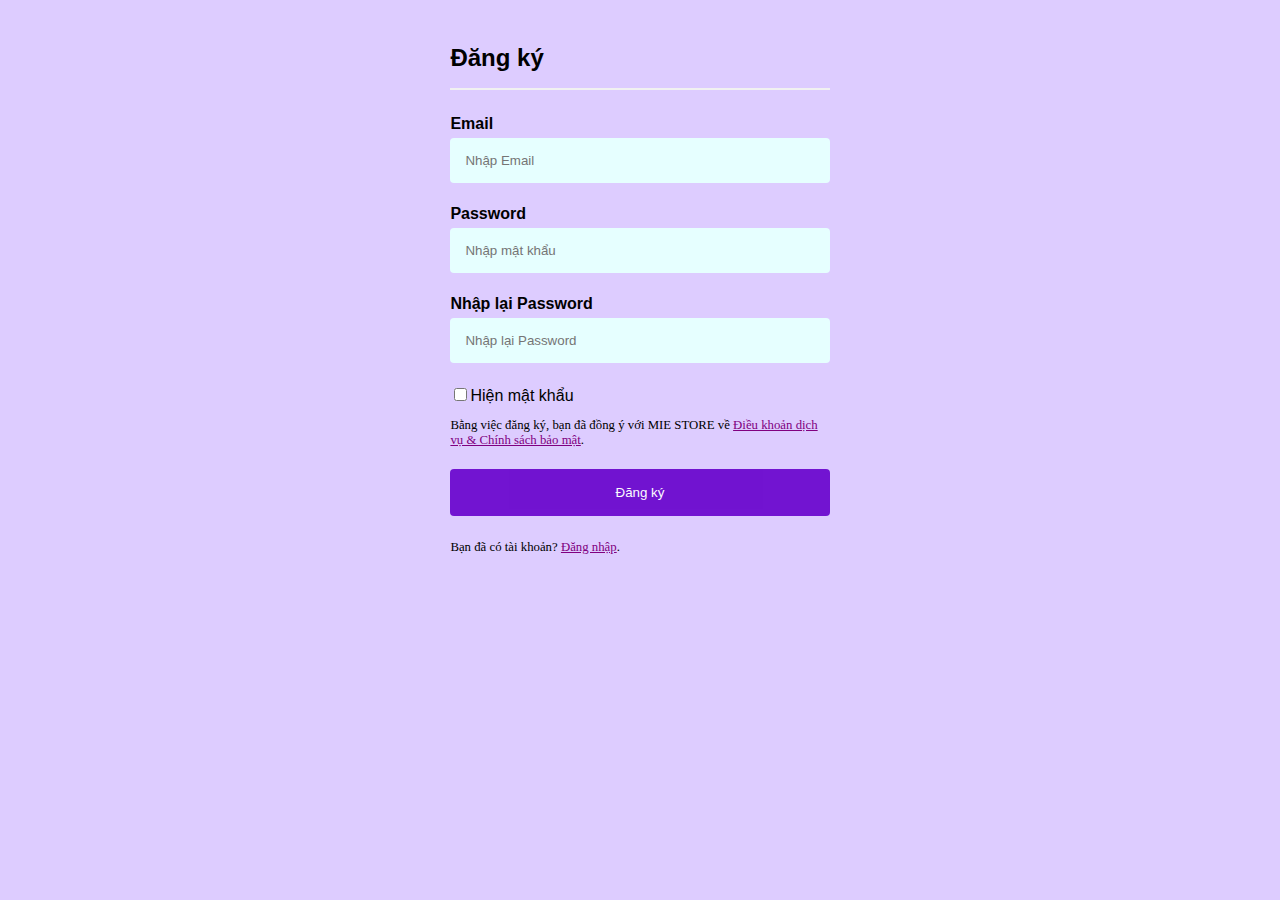
<file: dangky.html>
<!DOCTYPE html>
<html lang="vi">
    <head>
        <title>Đăng ký</title>
        <!-- biểu tượng -->
        <link rel="icon" type="image/png" href="img/icon/shop.jpg">
        <!-- các thẻ meta  -->
        <meta charset="utf-8">
        <meta name="viewport" content = "width=device-width, initial-scale=1.0">

        <!-- truyền file css-->
        <link rel="stylesheet" type="text/css" href="css/login.css">
        
    </head>
    <body>
        
        <!-- start login-------------------------------------------------->
        <div>
            <div>
                <div>
                    <form  >
                      <div class="dangky">
                        <h1>Đăng ký</h1>
                        <hr>

                        <label for="email"><b>Email</b></label>
                        <input type="text" placeholder="Nhập Email" name="email" id="email" required>

                        <label for="psw"><b>Password</b></label>
                        <input type="password" placeholder="Nhập mật khẩu" name="password" id="password" required>
                        
                        <label for="psw-repeat"><b>Nhập lại Password</b></label>
                        <input type="password" placeholder="Nhập lại Password" name="password1" id="password1" required>
                        <input type="checkbox" onclick="myFunction()">Hiện mật khẩu
                        <p>Bằng việc đăng ký, bạn đã đồng ý với MIE STORE về <a href="#">Điều khoản dịch vụ & Chính sách bảo mật</a>.</p>

                        <button type="submit" class="btn">Đăng ký</button>
                      </div>
                      
                      <div class="dangky dangnhap">
                        <p>Bạn đã có tài khoản? <a href="dangnhap.html">Đăng nhập</a>.</p>
                      </div>
                </div>
            </div>                
        </div>
        <!-- end login---------------------------------------------------->
        
    </body>
    <!--start hiện mật khẩu---------------------------------------------->
    <script>
        function myFunction() {
          var x = document.getElementById("password");
          var x1 = document.getElementById("password1");
          if (x.type === "password"||x1.type === "password") {
            x.type = "text";
            x1.type = "text";
          } else {
            x.type = "password";
            x1.type = "password";
          }
        }
    </script>
    <!--end hiện mật khẩu---------------------------------------------->
</html>
</file>
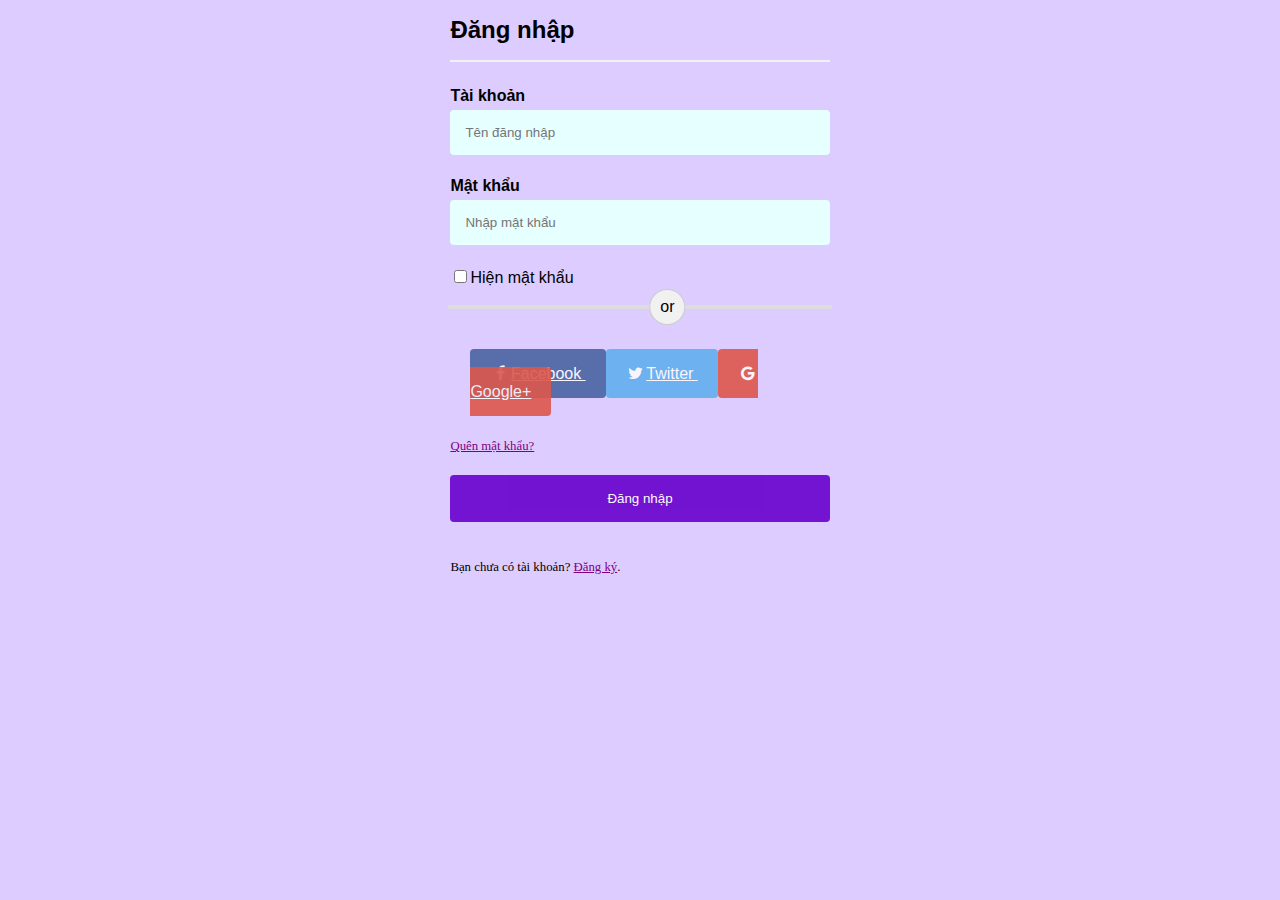
<file: dangnhap.html>
<!DOCTYPE html>
<html lang="vi">
    <head>
        <title>Đăng nhập</title>
        <!-- biểu tượng -->
        <link rel="icon" type="image/png" href="img/icon/shop.jpg">
        <!-- các thẻ meta  -->
        <meta charset="utf-8">
        <meta name="viewport" content = "width=device-width, initial-scale=1.0">

        <link href="https://fonts.googleapis.com/icon?family=Material+Icons" rel="stylesheet">
        <link rel="stylesheet" type="text/css" href="css/icon_fafa.css"> 
        <link rel="stylesheet" href="https://cdnjs.cloudflare.com/ajax/libs/font-awesome/4.7.0/css/font-awesome.min.css"> 

        <!-- truyền file css-->
        <link rel="stylesheet" type="text/css" href="css/login.css">
    </head>
    <body>
        <div>
            <div>
                <div>
                    <form >
                      <div class="dangnhap">
                        <h1>Đăng nhập</h1>
                        <hr>

                        <label for="tk"><b>Tài khoản</b></label>
                        <input type="text" placeholder="Tên đăng nhập" name="tk" id="tk" required>

                        <label for="mk"><b>Mật khẩu</b></label>
                        <input type="password" placeholder="Nhập mật khẩu" name="password" id="password" required>
                        <input type="checkbox" onclick="myFunction()">Hiện mật khẩu
                        <br><br>
                        <div class="kengang">
                            <span class="or-kengang">or</span>
                        </div>
                        <div class="col">
                            <a href="#" class="fb btn">
                                <i class="fa fa-facebook fa-fw"></i>Facebook
                            </a>

                            <a href="#" class="twitter btn">
                                <i class="fa fa-twitter fa-fw"></i>Twitter
                            </a>
                            <a href="#" class="google btn"><i class="fa fa-google fa-fw">
                                </i>Google+
                            </a>
                        </div>

                        <p> <a href="#">Quên mật khẩu?</a></p>

                        <button type="submit" class="btn">Đăng nhập</button>
                      </div>
                      
                      <div class="dangky dangnhap">
                        <p>Bạn chưa có tài khoản? <a href="dangky.html">Đăng ký</a>.</p>
                      </div>
                </div>
            </div>                
        </div>
        <!-- end login---------------------------------------------------->

    </body>
    <!--start hiện mật khẩu---------------------------------------------->
    <script>
        function myFunction() {
          var x = document.getElementById("password");
          if (x.type === "password") {
            x.type = "text";
          } else {
            x.type = "password";
          }
        }
    </script>
    <!--end hiện mật khẩu---------------------------------------------->
</html>
</file>
<file: css/login.css>
/*-------------------------css đăng ký-----------------------------------------------------------------------------*/

body {
  font-family: Arial, Helvetica, sans-serif;
  background-color: #ddccff;
}
* {
  box-sizing: border-box;
}
.dangky {
 /*padding: 16px 10% 16px 65%;*/
  margin: 44px 35% 16px 35%;
  background-color: #ddccff;
}
/* Full-width input fields */
input[type=text], input[type=password] {
  width: 100%;
  padding: 15px;
  margin: 5px 0 22px 0;
  display: inline-block;
  border: none;
  border-radius: 4px;  /*bo tròn đường viền*/
  background: #e6ffff;
}
input[type=text]:focus, input[type=password]:focus {
  background-color: #ccffff;
  outline: none;
}
hr {
  border: 1px solid #f1f1f1;
  margin-bottom: 25px;
}
.btn {
  background-color: #6600cc;
  color: white;
  padding: 16px 20px;
  margin: 8px 0;
  border: none;
  border-radius: 4px;  /*bo tròn đường viền*/
  cursor: pointer;
  width: 100%;
  opacity: 0.9;

}
.btn:hover {
  opacity: 1;
}
a {
  color: #800080;
  font-size: 1em;
}
h1 {
  font-size: 1.5em;
}
h2 {
  font-size: 1.3em;
}
h3 {
  font-size: 1.0em;
}
h4 {
  font-size: 0.4em;
}
p {
  font-family: verdana;
  font-size: 0.8em; /* cỡ chữ*/
}

/*-------------css đăng nhập-----------------------------------------------------------------------------------------*/

.dangnhap {
  background-color: #ddccff;
  margin: 16px 35% 30px 35%; 
}
.fb {
  background-color: #3B5998;
  color: white;
}
.twitter {
  background-color: #55ACEE;
  color: white;
}
.google {
  background-color: #dd4b39;
  color: white;
}
.col {
 
  width: 100%;
  padding: 20px 20px;
  margin: 40px 0 18px ;
  border: none;
  cursor: pointer;
  width: 100%;
  opacity: 0.9;
}
.kengang {
  position: absolute;
  left: 50%;
  transform: translate(-50%);
  border: 2px solid #ddd;
  width : 30%;

}
.or-kengang {
  position: absolute;

  transform: translate(550%, -50%);
  background-color: #f1f1f1;
  border: 1px solid #ccc;
  border-radius: 50%;/*nút or hình tròn*/
  padding: 8px 10px;
}
</file>
<file: css/icon_fafa.css>
.info ul li a.fa-youtube-square{
	font-size:1.3em;
}

.info ul li a.fa-facebook-square{
	font-size:1.3em;
}

.info ul li a.fa-instagram{
	font-size:1.3em;
}
</file>
